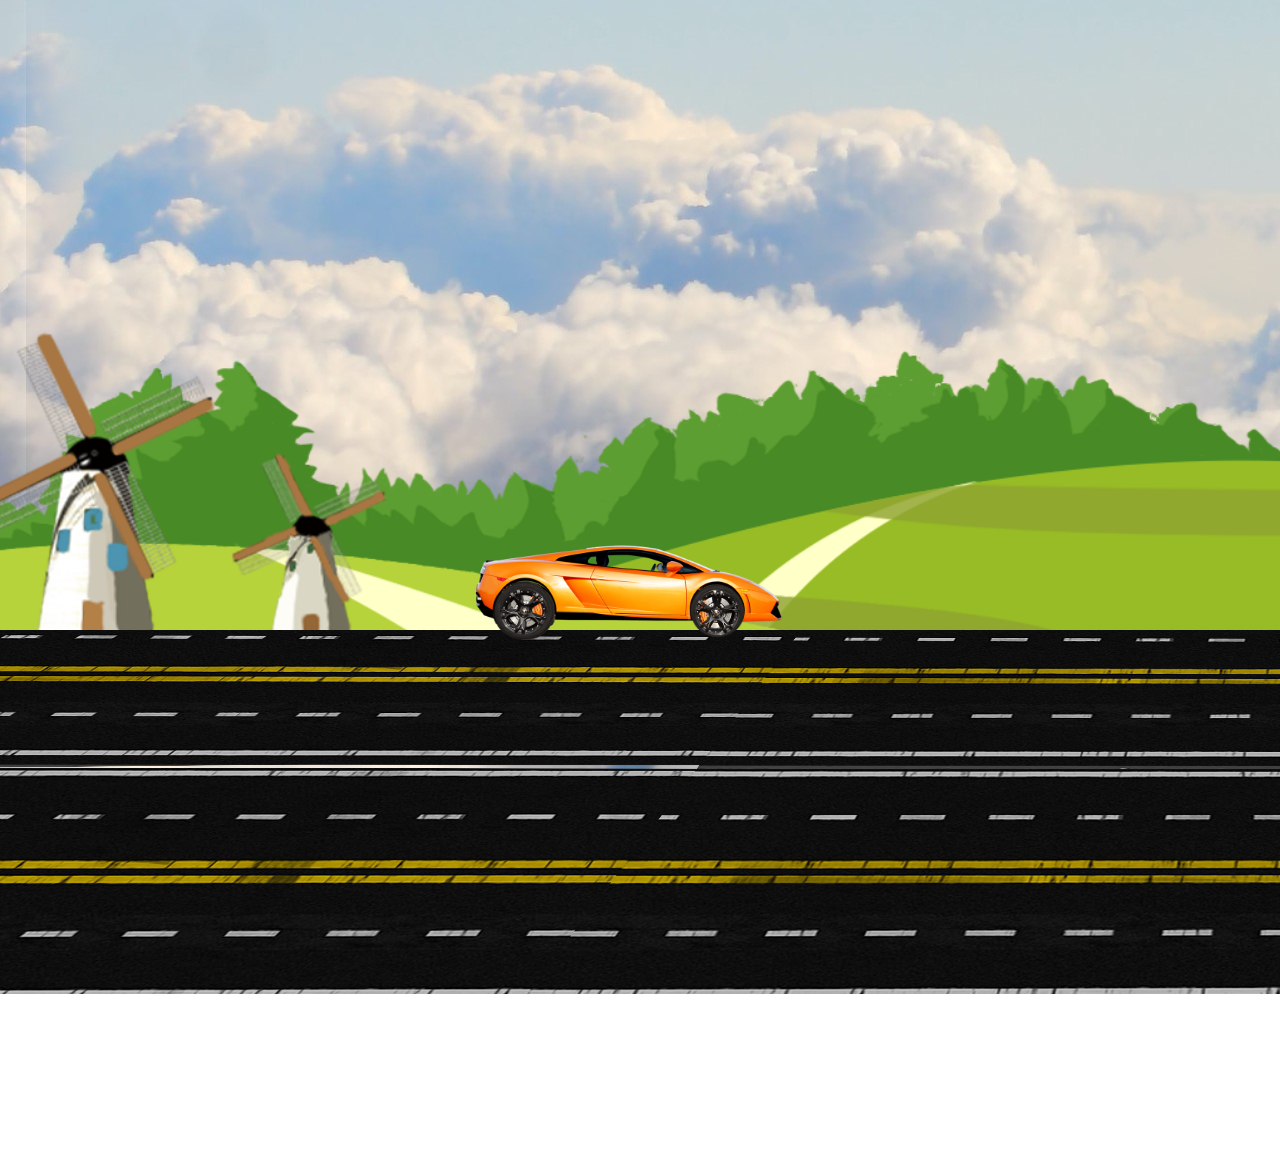
<file: projects/Lambo/car.html>
<!DOCTYPE html>
<html lang="en">
<head>
    <meta charset="UTF-8">
    <meta name="viewport" content="width=device-width, initial-scale=1.0">
    <title>Car Animation CSS and JavaScript</title>
    <link rel="stylesheet" href="car.css">
    <script src="car.js"></script>
</head>
<body>
    <div class="container">
        <div class="sky">
            <div class="trees"></div>
            <div class="track"></div>
            <div class="car">
                <div class="wheel wheel1">
                    <img src="car_wheel_left.png" alt="">
                </div>
                <div class="wheel wheel2">
                    <img src="car_wheel_right.png" alt="">
                </div>
            </div>
        </div>
    </div>
</body>
</html>
</file>
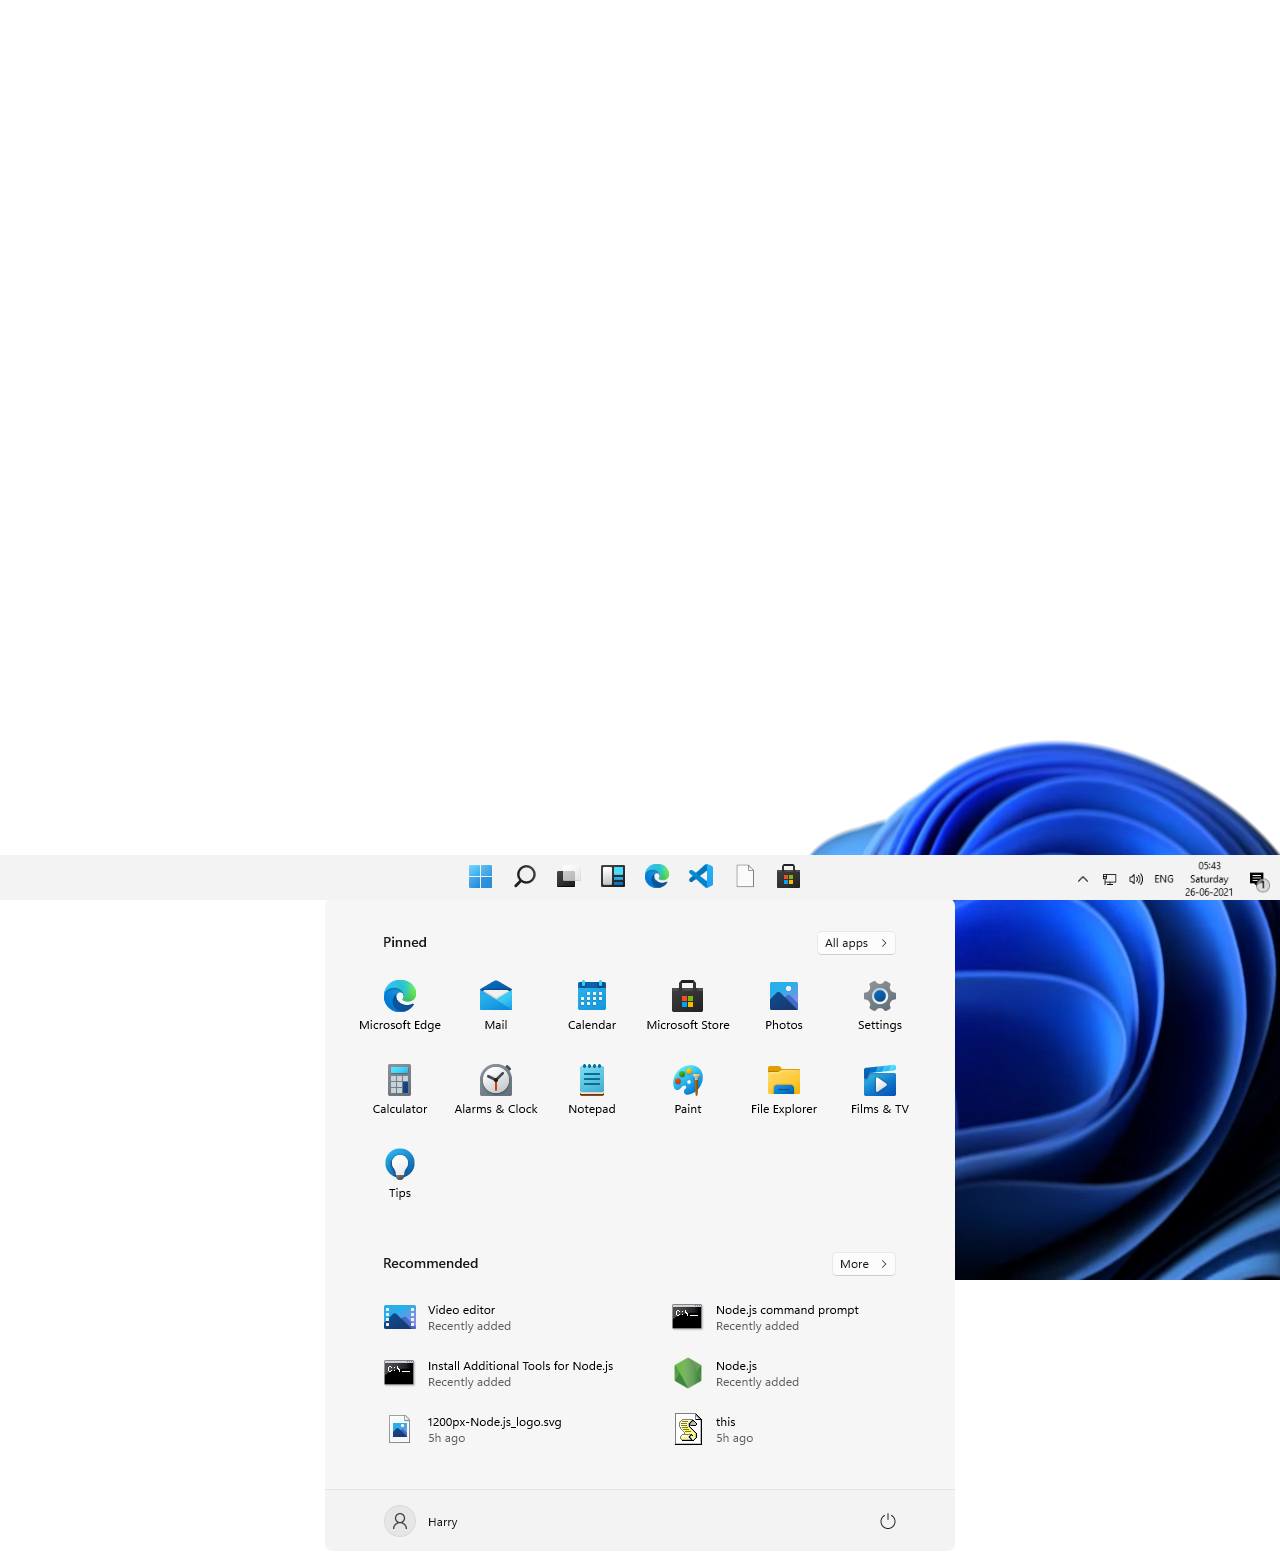
<file: projects/win11/win11.html>
<!DOCTYPE html>
<html lang="en">
<head>
    <meta charset="UTF-8">
    <meta http-equiv="X-UA-Compatible" content="IE=edge">
    <meta name="viewport" content="width=device-width, initial-scale=1.0">
    <title>Try Windows 11</title>
    <link rel="stylesheet" href="win11.css">
</head>
<body>
    <!-- <div class="icons">
        <img src="chromeicon.png" width="74px" alt="">
        <div>Google Chrome</div>
    </div> -->
    <div class="taskbar">
        <img src="icons.PNG" alt="">
        <img class="right" src="taskbarright.PNG" alt="">
    </div>
    <div class="startmenu">
        <img src="startmenu.PNG" alt="">
    </div>
    <video autoplay muted id="vid">
        <source src="video.webm" type="video/webm">
    </video>
</body>
<script src="win11.html"></script>
</html>
</file>
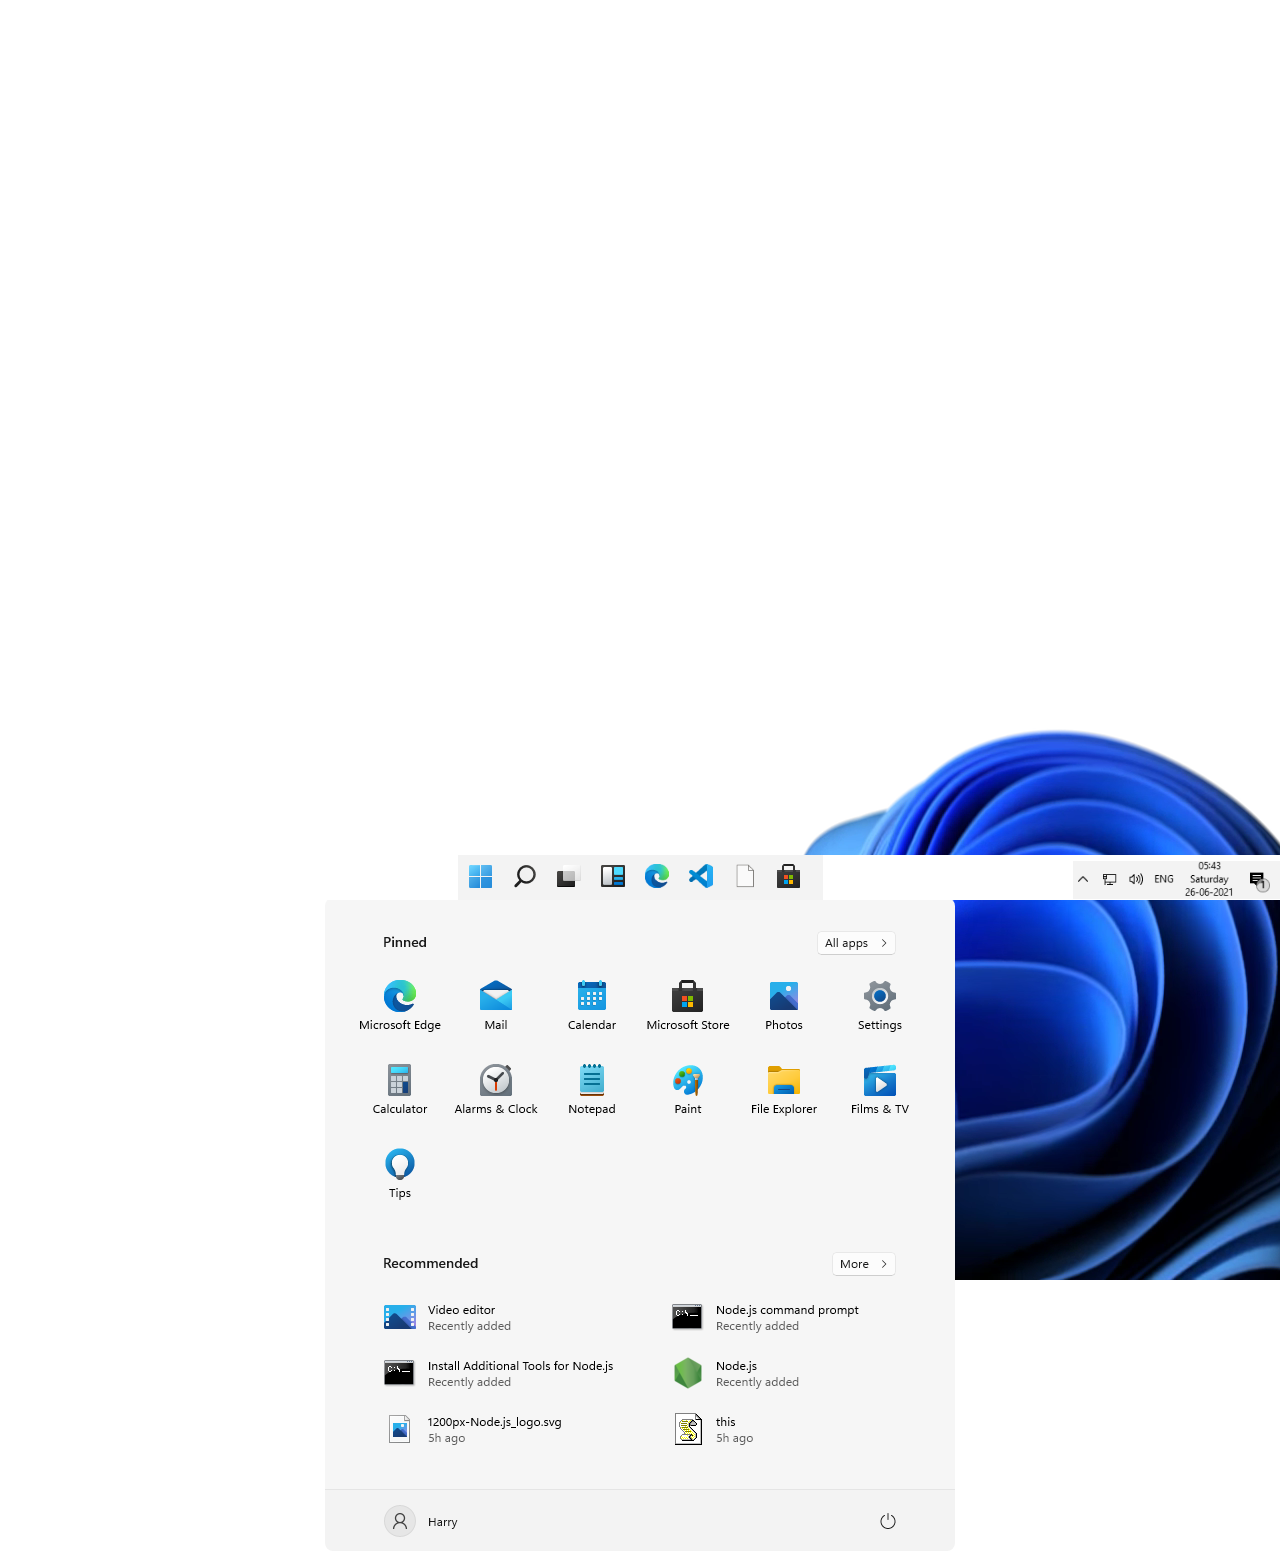
<file: projects/Win11/win11.html>
<!DOCTYPE html>
<html lang="en">
<head>
    <meta charset="UTF-8">
    <meta http-equiv="X-UA-Compatible" content="IE=edge">
    <meta name="viewport" content="width=device-width, initial-scale=1.0">
    <title>Try Windows 11</title>
    <link rel="stylesheet" href="win11.css">
</head>
<body>
    <!-- <div class="icons">
        <img src="chromeicon.png" width="74px" alt="">
        <div>Google Chrome</div>
    </div> -->
    <div class="taskbar">
        <img src="icons.PNG" alt="">
        <img class="right" src="taskbarright.PNG" alt="">
    </div>
    <div class="startmenu">
        <img src="startmenu.PNG" alt="">
    </div>
    <video autoplay muted id="vid">
        <source src="video.webm" type="video/webm">
    </video>
</body>
<script src="win11.js"></script>
</html>
</file>
<file: projects/Lambo/car.css>
*{
    margin: 0;
    padding: 0;
}
body{
    overflow: hidden;
    animation: shakebody linear 6s infinite;
}
.sky{
    height: 100vh;
    width: 100%;
    background-image: url(background.jpg);
    background-repeat: no-repeat;
    position: absolute;
}

.trees{
    height: 100vh;
    width: 100%;
    background-image: url(trees.png);
    background-size: cover; 
    position: absolute;
    top: -144px; 
}
.track{
    height: 60vh;
    width: 800vw;
    background-image: url(track.png);
    background-repeat: repeat-x; 
    position: absolute;
    top: 70vh;
    animation: carMove linear 13s infinite;

}

.car{
    height: 100px;
    width: 380px;
    background-image: url(car_body.png);
    background-size: cover;
    background-repeat: no-repeat;
    position: absolute;
    left: 444px;
    bottom:30vh;
    animation: shake linear .3s infinite;

}


.wheel1 img{
    width: 77px;
    position: relative;
    top:42px;
    left:42px;
    animation: wheelRotation linear .16s infinite;
}


.wheel2 img{
    width: 77px;
    position: relative;
    top: -39px;
    left: 235px;
    animation: wheelRotation linear .16s infinite;

}

@keyframes wheelRotation
{
    100%{
        transform: rotate(360deg);
    }
}

@keyframes carMove
{
    100%{
        transform: translateX(-500vw);
    }
}

@keyframes shake
{
    0%{
        transform: translateY(-5px);
    }
    50%{
        transform: translateY(5px);
    }
    100%{
        transform: translateY(-5px);
    }
}
@keyframes shakebody
{
    0%{
        transform: translateY(-50px);
    }
    50%{
        transform: translateY(50px);
    }
    100%{
        transform: translateY(-50px);
    }
}
</file>
<file: projects/win11/win11.css>
*{
    margin: 0;
    padding: 0;
}

body{
    /* background-image: url('bg.jpeg'); 
    background-size: cover; */
    overflow: hidden;
    height: 100vh;
}

.taskbar{
    background-color: #f3f3f3;
    width: 100%;
    position: absolute;
    bottom: 0;
    display: flex;
    z-index: 110;
    justify-content: center;
}

.startmenu{
    position: absolute; 
    /* bottom: 50px; */
    bottom: -655px;
    width: 100%;
    text-align: center;
    transition: all 0.3s ease-in; 
}

.startmenu img{
    border-radius: 8px;
}

.right{
    justify-self: flex-end;
    position: absolute;
    right: 0;
    margin: 6px 0;
    height: 85%;
}  
.icons{
    color: white;
}
</file>
<file: projects/Win11/win11.css>
*{
    margin: 0;
    padding: 0;
}

body{
    /*background-image: url('bg.jpeg'); 
    background-size: cover;*/
    overflow: hidden;
    height: 100vh;
}

.taskbar{
    background-color: #ffffff;
    width: 100%;
    position: absolute;
    bottom: 0;
    display: flex;
    z-index: 110;
    justify-content: center;
}

.startmenu{
    position: absolute; 
    /* bottom: 50px; */
    bottom: -655px;
    width: 100%;
    text-align: center;
    transition: all 0.3s ease-in; 
}

.startmenu img{
    border-radius: 8px;
}

.right{
    justify-self: flex-end;
    position: absolute;
    right: 0;
    margin: 6px 0;
    height: 85%;
}  
.icons{
    color: white;
}
</file>
